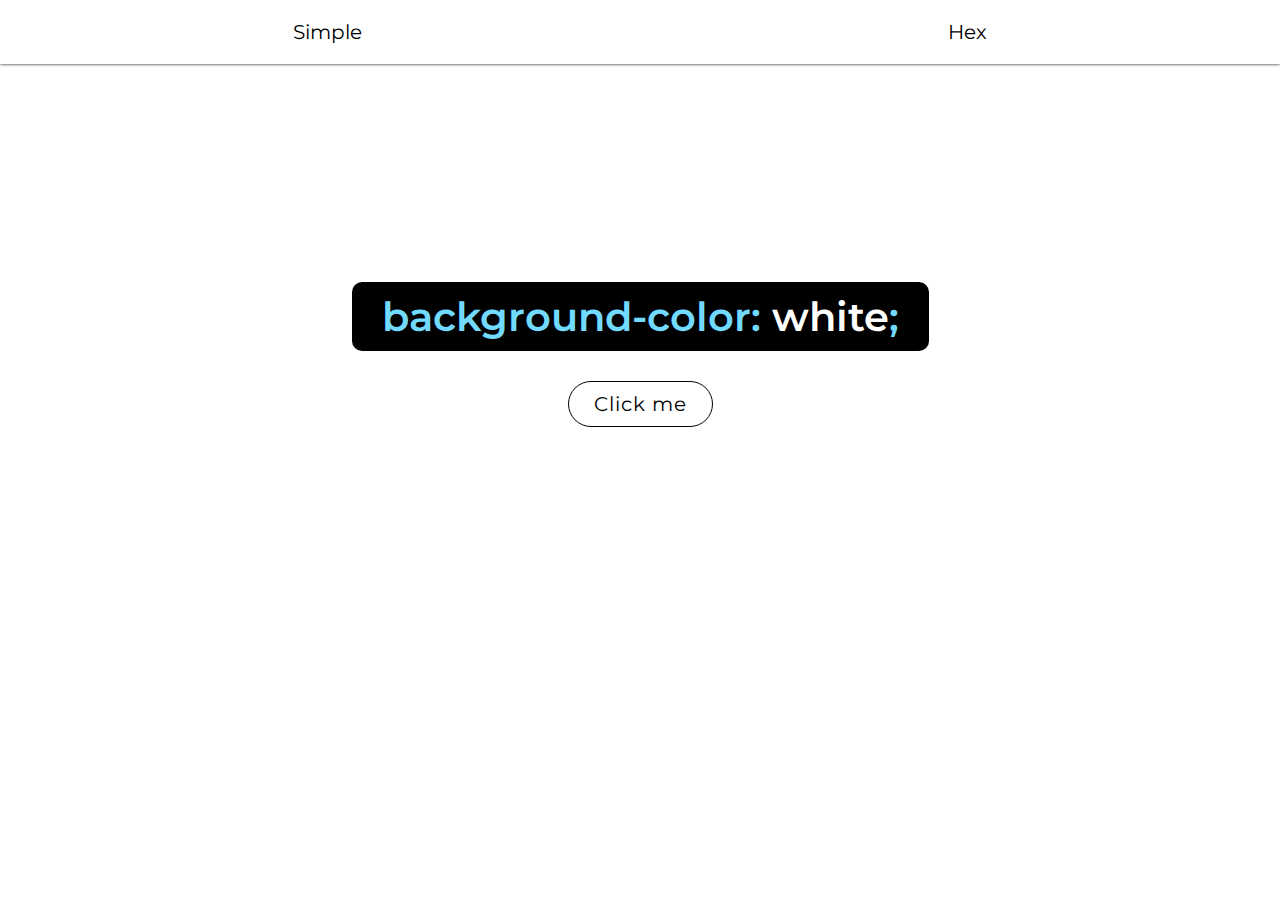
<file: color-changer/index.html>
<!DOCTYPE html>
<html lang="en">
<head>
    <meta charset="UTF-8">
    <meta http-equiv="X-UA-Compatible" content="IE=edge">
    <meta name="viewport" content="width=device-width, initial-scale=1.0">
    <title>Color Changer</title>
    <link rel="preconnect" href="https://fonts.googleapis.com">
    <link rel="preconnect" href="https://fonts.gstatic.com" crossorigin>
    <link href="https://fonts.googleapis.com/css2?family=Montserrat:wght@300;400;500;600&display=swap" rel="stylesheet">
    <link rel="stylesheet" href="style.css">
</head>
<body>
    <div class="header">
        <div class="header__left">Simple</div>
        <div class="header__right">Hex</div>
    </div>
    <div class="main">
        <div class="main__target">
            background-color:
            <span class="main__target-color">white</span>;
        </div>
        <button class="main__btn">
            Click me
        </button>
    </div>
    <script src="main.js"></script>
</body>
</html>
</file>
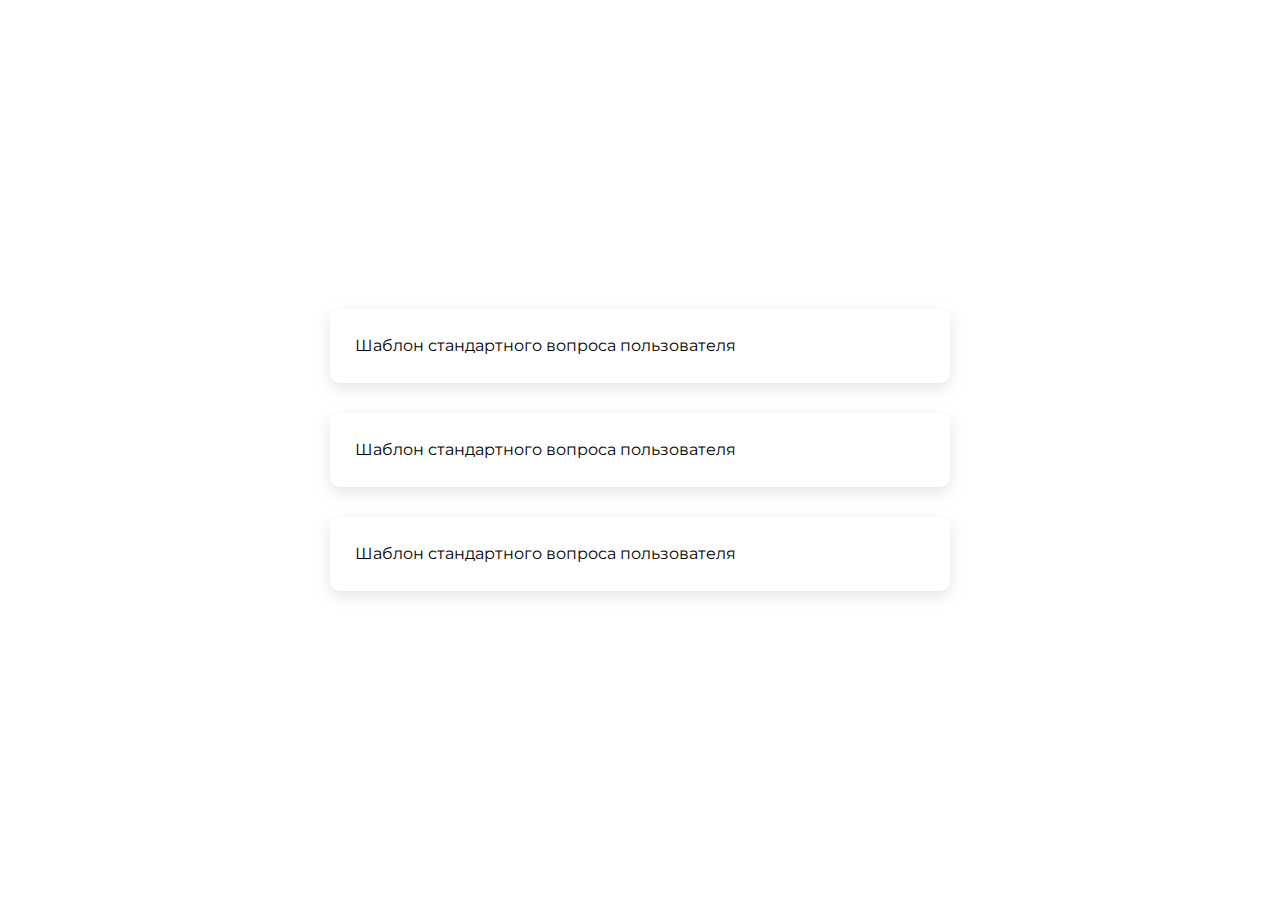
<file: popup-questions/index.html>
<!DOCTYPE html>
<html lang="en">
<head>
    <meta charset="UTF-8">
    <meta http-equiv="X-UA-Compatible" content="IE=edge">
    <meta name="viewport" content="width=device-width, initial-scale=1.0">
    <title>Popup Questions</title>
    <link rel="preconnect" href="https://fonts.googleapis.com">
    <link rel="preconnect" href="https://fonts.gstatic.com" crossorigin>
    <link href="https://fonts.googleapis.com/css2?family=Montserrat:wght@300;400;500;600&display=swap" rel="stylesheet">
    <link rel="stylesheet" href="reset.css">
    <link rel="stylesheet" href="style.css">
</head>
<body>
    <div class="items">
        <div class="item">
            <div class="item__title">
                Шаблон стандартного вопроса пользователя
            </div>
            <div class="item__content">
                Lorem ipsum dolor sit amet consectetur adipisicing elit. Fugit architecto atque sequi iste eius quas veritatis itaque voluptatem recusandae. Officiis illo laborum magni blanditiis fugiat ullam, eveniet iure culpa minus.
            </div>
        </div>
        <div class="item">
            <div class="item__title">
                Шаблон стандартного вопроса пользователя
            </div>
            <div class="item__content">
                Lorem ipsum dolor sit amet consectetur adipisicing elit. Fugit architecto atque sequi iste eius quas veritatis itaque voluptatem recusandae. Officiis illo laborum magni blanditiis fugiat ullam, eveniet iure culpa minus.
            </div>
        </div>
        <div class="item">
            <div class="item__title">
                Шаблон стандартного вопроса пользователя
            </div>
            <div class="item__content">
                Lorem ipsum dolor sit amet consectetur adipisicing elit. Fugit architecto atque sequi iste eius quas veritatis itaque voluptatem recusandae. Officiis illo laborum magni blanditiis fugiat ullam, eveniet iure culpa minus.
            </div>
        </div>
    </div>
    <script src="main.js"></script>
</body>
</html>
</file>
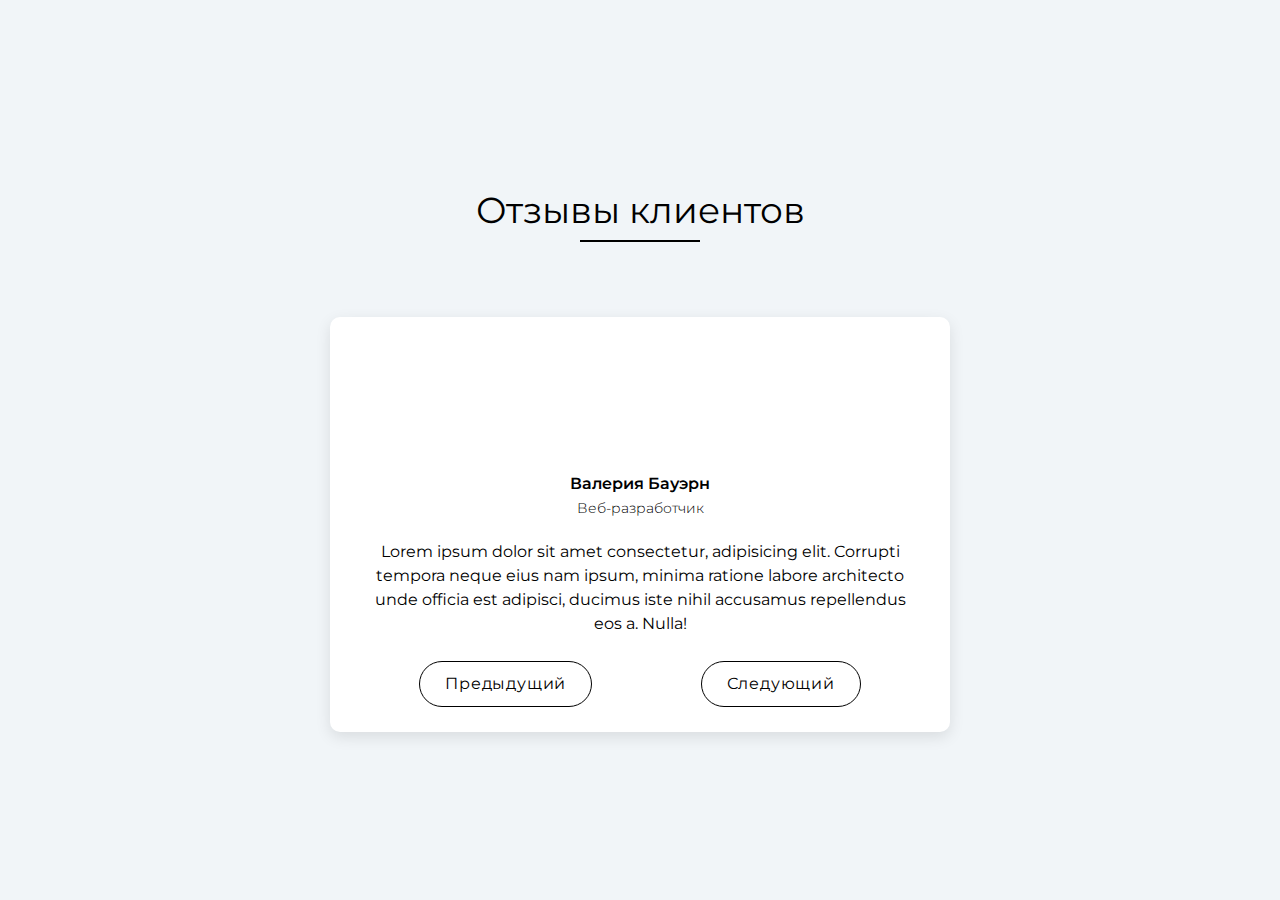
<file: review-carousel/index.html>
<!DOCTYPE html>
<html lang="en">
<head>
    <meta charset="UTF-8">
    <meta http-equiv="X-UA-Compatible" content="IE=edge">
    <meta name="viewport" content="width=device-width, initial-scale=1.0">
    <title>Review Carousel</title>
    <link rel="preconnect" href="https://fonts.googleapis.com">
    <link rel="preconnect" href="https://fonts.gstatic.com" crossorigin>
    <link href="https://fonts.googleapis.com/css2?family=Montserrat:wght@300;400;500;600&display=swap" rel="stylesheet">
    <link rel="stylesheet" href="reset.css">
    <link rel="stylesheet" href="style.css">
</head>
<body>
    <div class="reviews">
        <div class="reviews__title">
            Отзывы клиентов
        </div>
        <div class="reviews__box">
            <div class="reviews__box-item">
                <div class="reviews__box-item-img"></div>
                <div class="reviews__box-item-title"></div>
                <div class="reviews__box-item-special"></div>
                <div class="reviews__box-item-opinion"></div>
            </div>
            <div class="reviews__box-navigation">
                <button class="reviews__box-navigation-right">Предыдущий</button>
                <button class="reviews__box-navigation-left">Следующий</button>
            </div>
        </div>
    </div>
    <script src="main.js"></script>
</body>
</html>
</file>
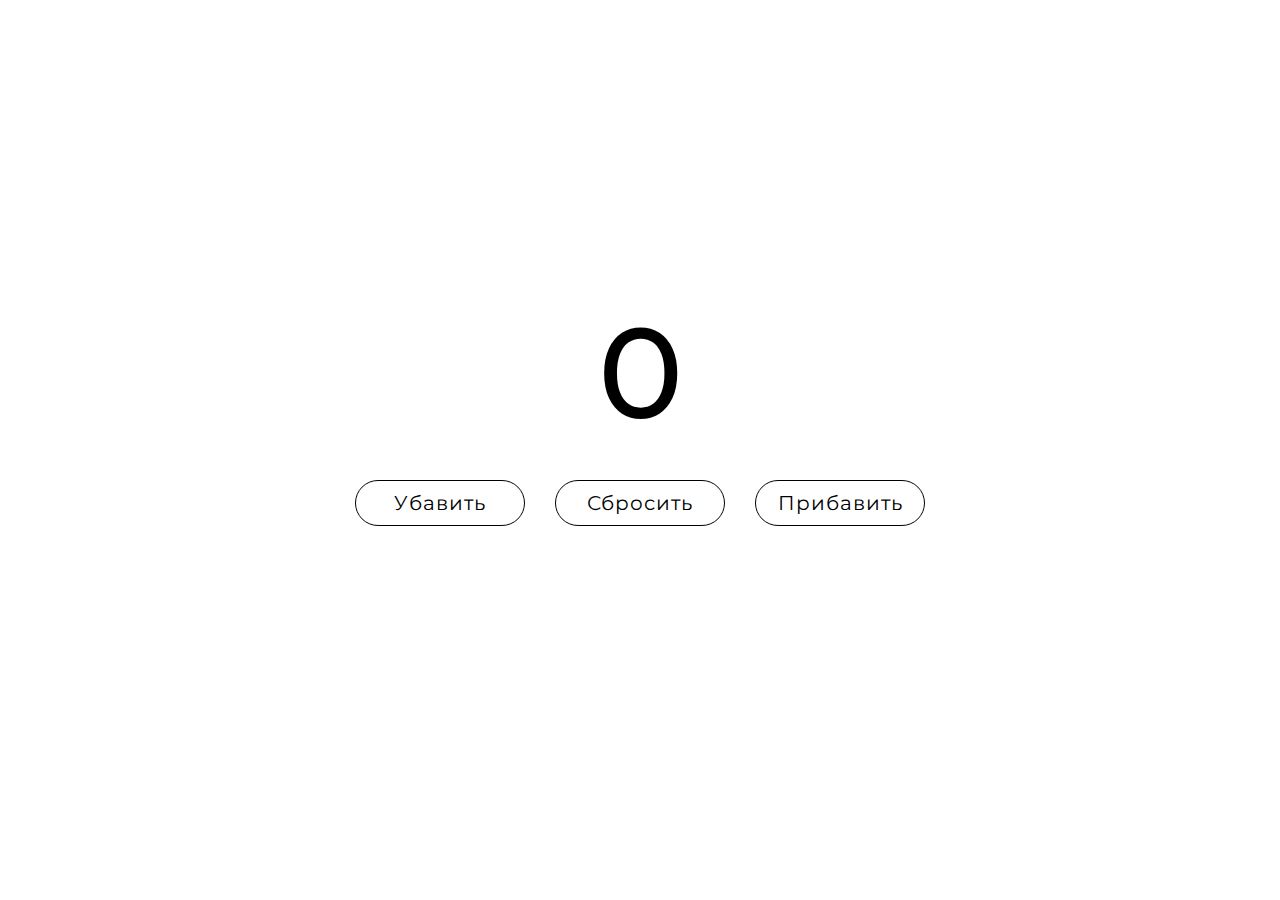
<file: simple-counter/index.html>
<!DOCTYPE html>
<html lang="en">
<head>
    <meta charset="UTF-8">
    <meta http-equiv="X-UA-Compatible" content="IE=edge">
    <meta name="viewport" content="width=device-width, initial-scale=1.0">
    <title>Simple Counter</title>
    <link rel="preconnect" href="https://fonts.googleapis.com">
    <link rel="preconnect" href="https://fonts.gstatic.com" crossorigin>
    <link href="https://fonts.googleapis.com/css2?family=Montserrat:wght@300;400;500;600&display=swap" rel="stylesheet">
    <link rel="stylesheet" href="reset.css">
    <link rel="stylesheet" href="style.css">
</head>
<body>
    <div class="number">
        0
    </div>
    <div class="toolbar">
        <button class="toolbar__minus">Убавить</button>
        <button class="toolbar__reset">Сбросить</button>
        <button class="toolbar__plus">Прибавить</button>
    </div>
    <script src="main.js"></script>
</body>
</html>
</file>
<file: color-changer/style.css>
*, 
*::after,
*::before {
    padding: 0;
    margin: 0;
    box-sizing: border-box;
    user-select: none;
}

body {
    font: 400 20px 'Montserrat', sans-serif;
    background-color: white;
    width: 100vw;
    height: 100vh;
}

.header {
    width: 100%;
    box-shadow: 0 0 3px #000;
    display: flex;
    justify-content: space-around;
}

.header__left,
.header__right {
    padding: 20px 0;
    cursor: pointer;
    transition: all .2s;
}

.header__left:hover,
.header__right:hover {
    color: rgb(81, 162, 112);
}

.main {
    max-width: 100vw;
    max-height: 100vh;
    text-align: center;
}

.main__target {
    width: fit-content;
    color: rgb(115, 218, 255);
    background-color: #000;
    padding: 10px 30px;
    font-size: 40px;
    border-radius: 10px;
    margin: 17% auto 30px;
    font-weight: 600;
}

.main__target span {
    color: white;
}

.main__btn {
    border: 1px solid #000;
    border-radius: 100px;
    padding: 10px 25px;
    font: 400 20px 'Montserrat', sans-serif;
    letter-spacing: 0.05em;
    background-color: transparent;
    cursor: pointer;
    transition: all .2s;
}

.main__btn:hover {
    background-color: #000;
    color: white;
}
</file>
<file: popup-questions/style.css>
body {
    font: 400 16px/24px 'Montserrat', sans-serif;
    height: 100vh;
    display: flex;
    justify-content: center;
    align-items: center;
}

.items {
    width: 620px;
}

.item {
    min-width: 100%;
    box-shadow: rgba(0, 0, 0, 0.1) 0px 5px 15px 0px;
    border-radius: 10px;
    margin: 30px 0;
    transition: all .2s;
    cursor: pointer;
}

.item:hover {
    background-color: rgb(250, 250, 250);
}

.item__title {
    padding: 25px;
}

.item__content {
    padding: 25px;
    font-weight: 300;
    color: rgb(99, 99, 99);
    display: none;
}
</file>
<file: review-carousel/style.css>
body {
    background-color: #F1F5F8;
    font: 400 16px/24px 'Montserrat', sans-serif;
}

.reviews__title {
    text-align: center;
    font-weight: 400;
    font-size: 36px;
    position: relative;
    padding-bottom: 20px;
    margin-top: 22vh;
}

.reviews__title::after {
    content: '';
    position: absolute;
    bottom: 0;
    left: 0;
    right: 0;
    margin: 0 auto;
    width: 120px;
    height: 2px;
    background-color: #000;
}

.reviews__box {
    max-width: 620px;
    background-color: #fff;
    border-radius: 10px;
    box-shadow: rgba(0, 0, 0, 0.1) 0px 5px 15px 0px;
    margin: 75px auto;
    padding: 25px 35px;
    text-align: center;
}

.reviews__box-item-img {
    margin: 0 auto 10px auto;
    width: 120px;
    height: 120px;
    background-position: center center;
    background-size: cover;
    border-radius: 50%;
}

.reviews__box-item-title {
    font-weight: 600;
}

.reviews__box-item-special {
    font-weight: 300;
    font-size: 14px;
    margin-bottom: 20px;
}

.reviews__box-navigation {
    display: flex;
    justify-content: space-around;
    margin-top: 25px;
}

.reviews__box-navigation-right,
.reviews__box-navigation-left {
    letter-spacing: 0.05em;
    border: 1px solid #000;
    border-radius: 100px;
    padding: 10px 25px;
    transition: all .2s;
}

.reviews__box-navigation-right:hover,
.reviews__box-navigation-left:hover {
    color: #fff;
    background-color: #000;
}
</file>
<file: simple-counter/style.css>
* {
    font: 400 16px 'Montserrat', sans-serif;
}

body {
    width: 100vw;
    height: 100vh;
    display: flex;
    flex-direction: column;
    justify-content: center;
}

.number {
    text-align: center;
    margin-bottom: 30px;
    font-size: 128px;
    font-weight: 500;
}

.toolbar {
    display: flex;
    justify-content: center;
    padding-bottom: 80px;
}

.toolbar__minus,
.toolbar__reset,
.toolbar__plus {
    font-size: 20px;
    transition: all .2s;
    border: 1px solid #000;
    border-radius: 100px;
    padding: 10px 20px;
    letter-spacing: 0.05em;
    width: 170px;
    margin: 0 15px;
}

.toolbar__minus:hover,
.toolbar__reset:hover,
.toolbar__plus:hover {
    background-color: #000;
    color: #fff;
}
</file>
